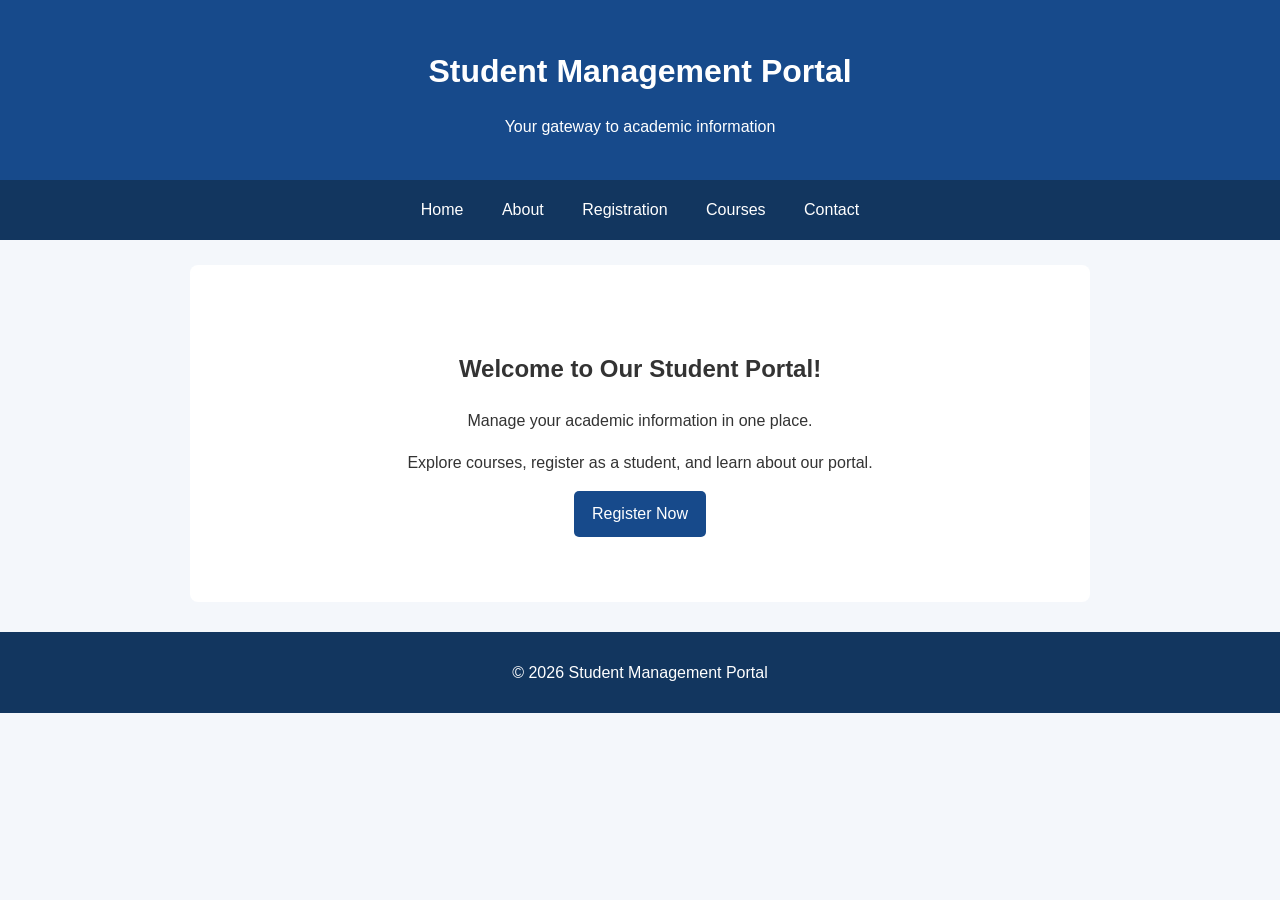
<file: index.html>
<!DOCTYPE html>
<html lang="en">
<head>
    <meta charset="UTF-8">
    <meta name="viewport" content="width=device-width, initial-scale=1.0">
    <title>Home | Student Portal</title>
    <link rel="stylesheet" href="style.css">
</head>
<body>
    <header>
        <h1>Student Management Portal</h1>
        <p>Your gateway to academic information</p>
    </header>

    <nav>
        <a href="index.html">Home</a>
        <a href="about.html">About</a>
        <a href="registration.html">Registration</a>
        <a href="courses.html">Courses</a>
        <a href="contact.html">Contact</a>
    </nav>

    <main class="hero">
        <h2>Welcome to Our Student Portal!</h2>
        <p>Manage your academic information in one place.</p>
        <p>Explore courses, register as a student, and learn about our portal.</p>
        <a class="button" href="registration.html">Register Now</a>
    </main>

    <footer>
        <p>&copy; 2026 Student Management Portal</p>
    </footer>
</body>
</html>
</file>
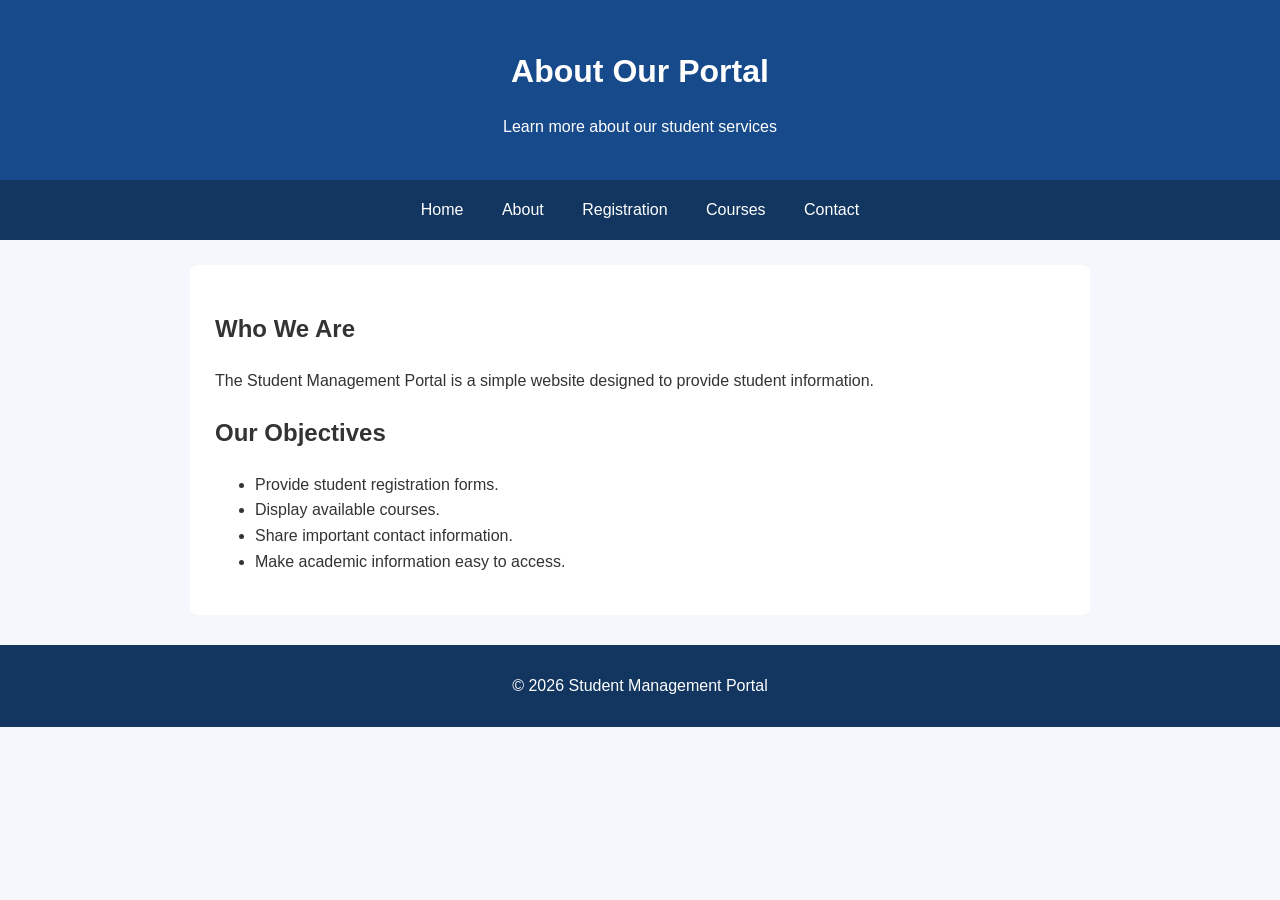
<file: about.html>
<!DOCTYPE html>
<html lang="en">
<head>
    <meta charset="UTF-8">
    <meta name="viewport" content="width=device-width, initial-scale=1.0">
    <title>About | Student Portal</title>
    <link rel="stylesheet" href="style.css">
</head>
<body>
    <header>
        <h1>About Our Portal</h1>
        <p>Learn more about our student services</p>
    </header>

    <nav>
        <a href="index.html">Home</a>
        <a href="about.html">About</a>
        <a href="registration.html">Registration</a>
        <a href="courses.html">Courses</a>
        <a href="contact.html">Contact</a>
    </nav>

    <main>
        <h2>Who We Are</h2>
        <p>The Student Management Portal is a simple
        website designed to provide student information.</p>

        <h2>Our Objectives</h2>
        <ul>
            <li>Provide student registration forms.</li>
            <li>Display available courses.</li>
            <li>Share important contact information.</li>
            <li>Make academic information easy to access.</li>
        </ul>
    </main>

    <footer>
        <p>&copy; 2026 Student Management Portal</p>
    </footer>
</body>
</html>
</file>
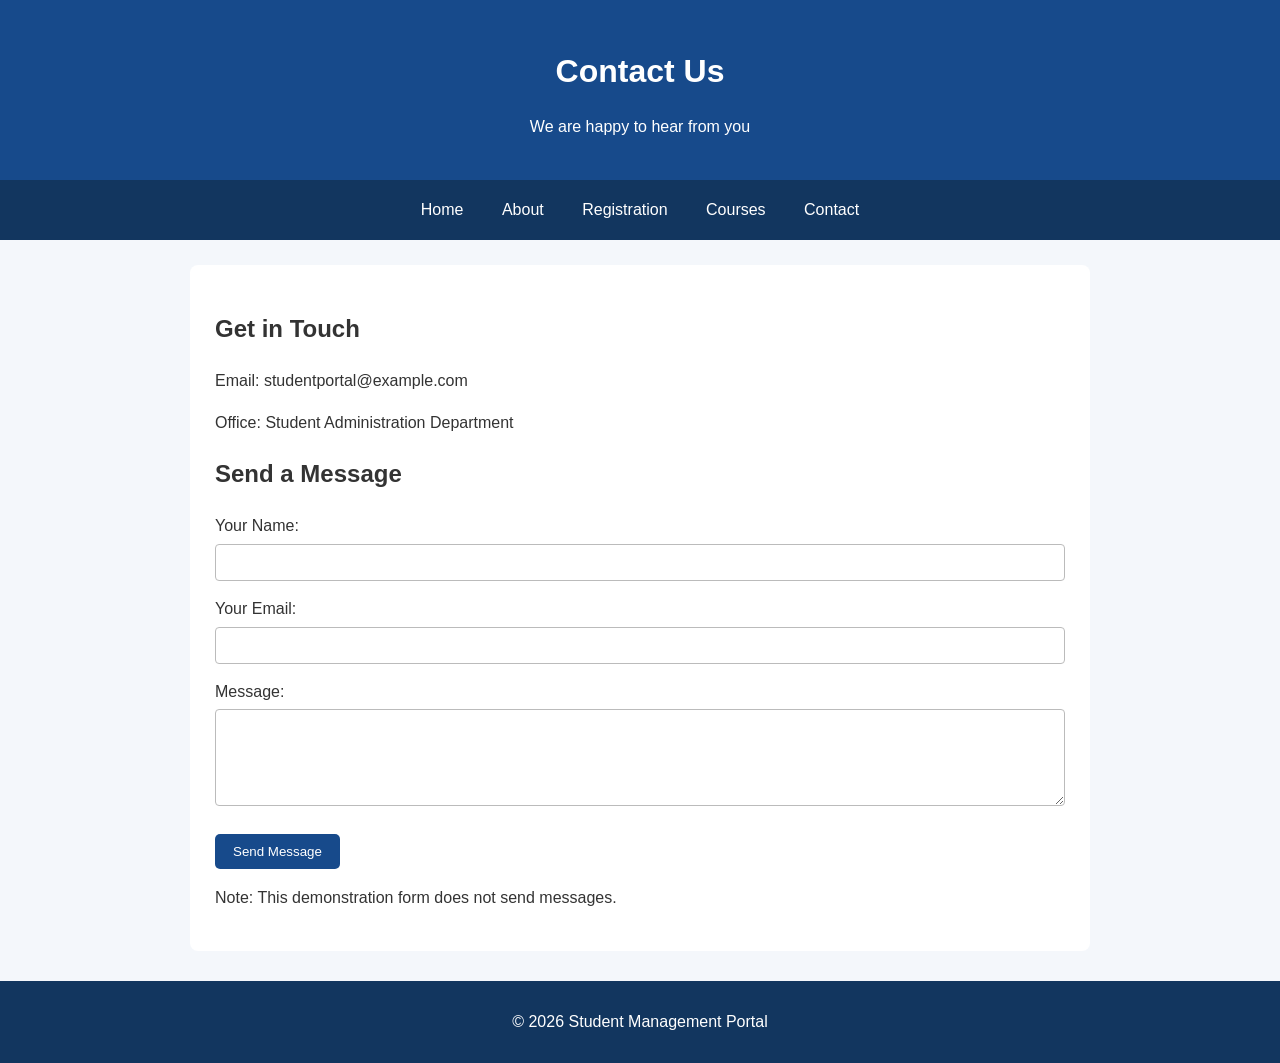
<file: contact.html>
<!DOCTYPE html>
<html lang="en">
<head>
    <meta charset="UTF-8">
    <meta name="viewport" content="width=device-width, initial-scale=1.0">
    <title>Contact | Student Portal</title>
    <link rel="stylesheet" href="style.css">
</head>
<body>
    <header>
        <h1>Contact Us</h1>
        <p>We are happy to hear from you</p>
    </header>

    <nav>
        <a href="index.html">Home</a>
        <a href="about.html">About</a>
        <a href="registration.html">Registration</a>
        <a href="courses.html">Courses</a>
        <a href="contact.html">Contact</a>
    </nav>

    <main>
        <h2>Get in Touch</h2>
        <p>Email: studentportal@example.com</p>
        <p>Office: Student Administration Department</p>

        <h2>Send a Message</h2>
        <form>
            <label for="name">Your Name:</label>
            <input type="text" id="name" name="name" required>

            <label for="email">Your Email:</label>
            <input type="email" id="email" name="email" required>

            <label for="message">Message:</label>
            <textarea id="message" name="message" rows="5" required></textarea>

            <button type="submit">Send Message</button>
        </form>

        <p>Note: This demonstration form does not send messages.</p>
    </main>

    <footer>
        <p>&copy; 2026 Student Management Portal</p>
    </footer>
</body>
</html>
</file>
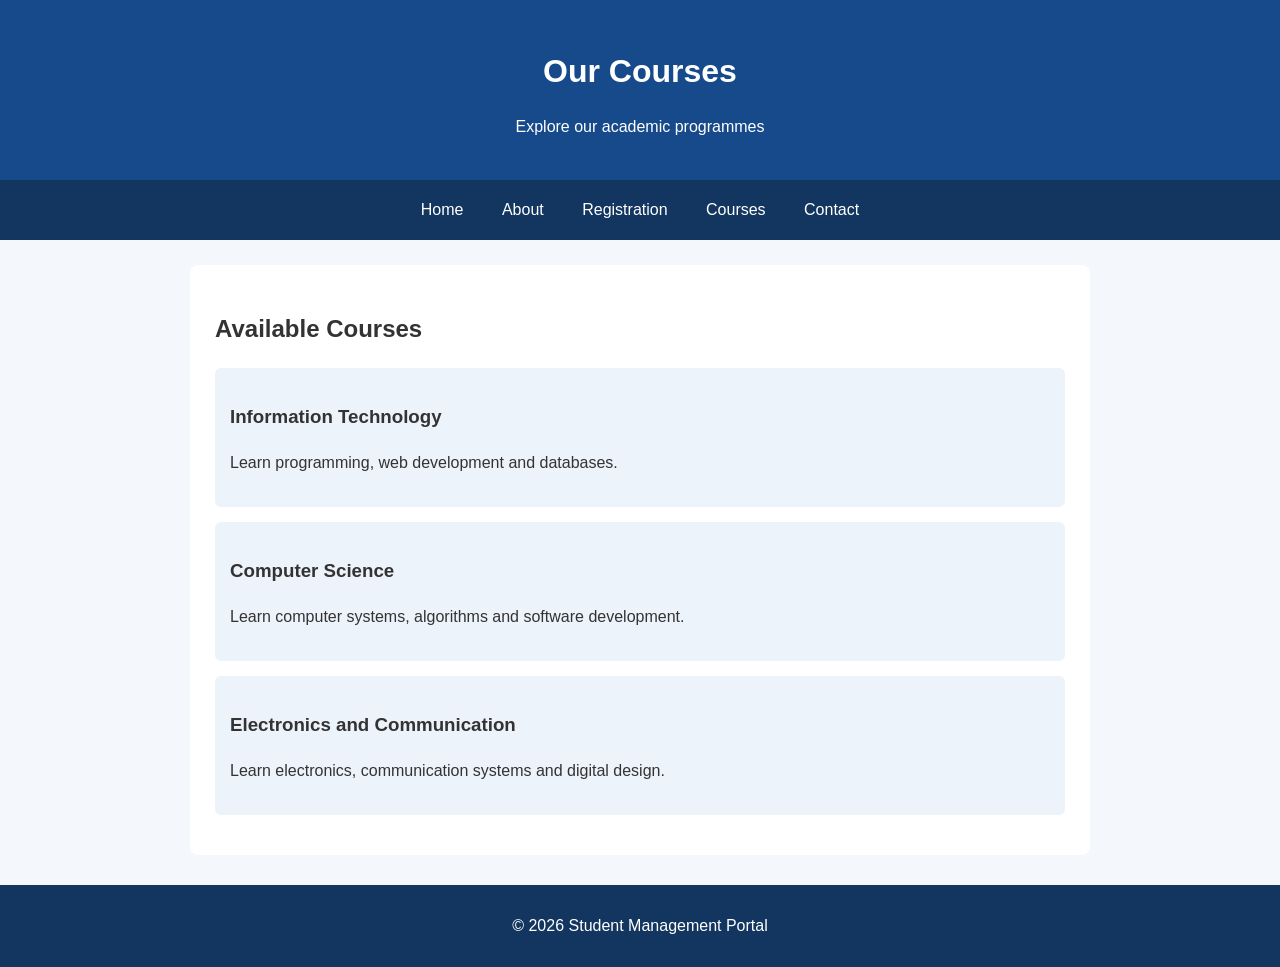
<file: courses.html>
<!DOCTYPE html>
<html lang="en">
<head>
    <meta charset="UTF-8">
    <meta name="viewport" content="width=device-width, initial-scale=1.0">
    <title>Courses | Student Portal</title>
    <link rel="stylesheet" href="style.css">
</head>
<body>
    <header>
        <h1>Our Courses</h1>
        <p>Explore our academic programmes</p>
    </header>

    <nav>
        <a href="index.html">Home</a>
        <a href="about.html">About</a>
        <a href="registration.html">Registration</a>
        <a href="courses.html">Courses</a>
        <a href="contact.html">Contact</a>
    </nav>

    <main>
        <h2>Available Courses</h2>

        <section class="course">
            <h3>Information Technology</h3>
            <p>Learn programming, web development and databases.</p>
        </section>

        <section class="course">
            <h3>Computer Science</h3>
            <p>Learn computer systems, algorithms and software development.</p>
        </section>

        <section class="course">
            <h3>Electronics and Communication</h3>
            <p>Learn electronics, communication systems and digital design.</p>
        </section>
    </main>

    <footer>
        <p>&copy; 2026 Student Management Portal</p>
    </footer>
</body>
</html>
</file>
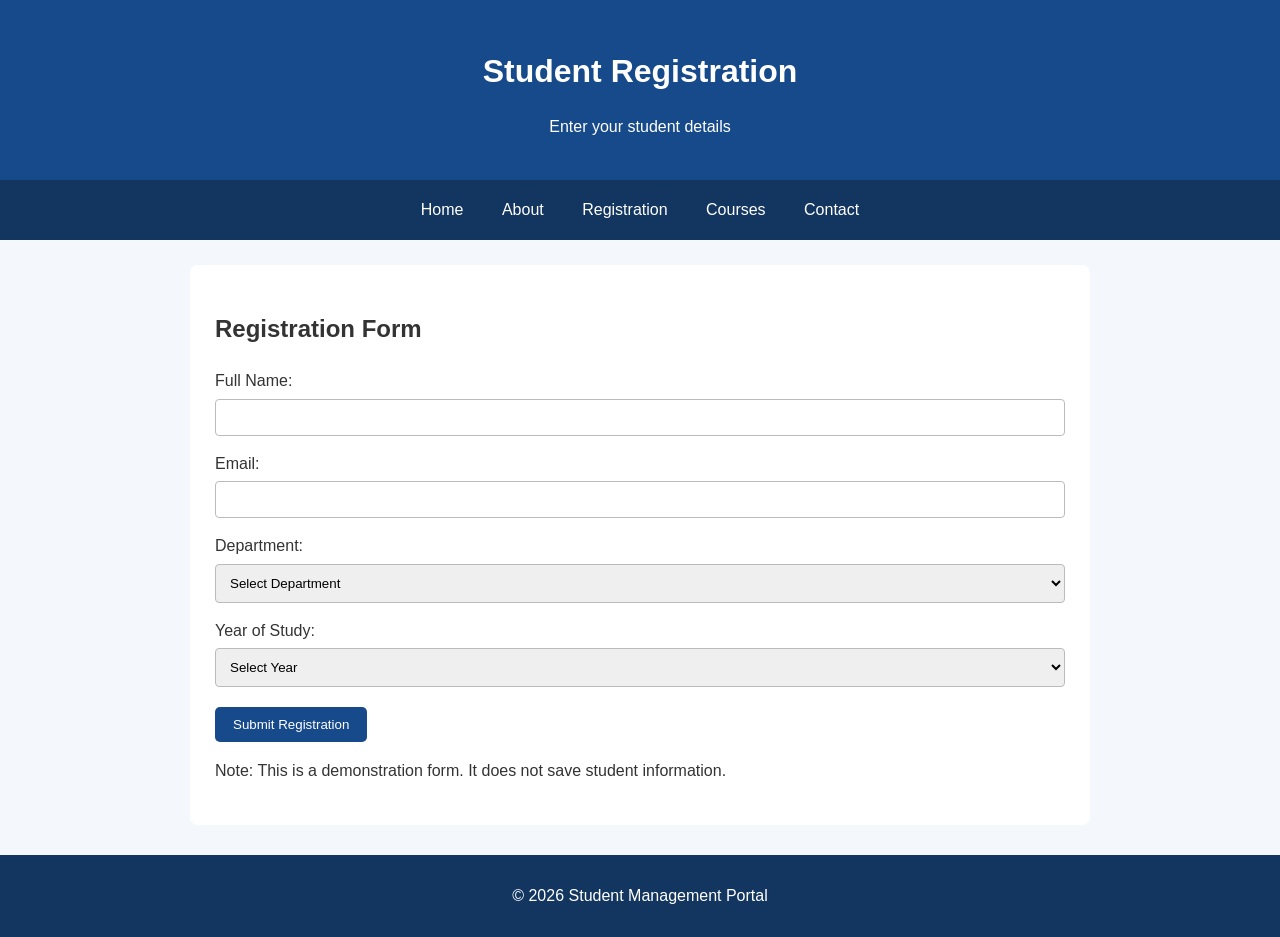
<file: registration.html>
<!DOCTYPE html>
<html lang="en">
<head>
    <meta charset="UTF-8">
    <meta name="viewport" content="width=device-width, initial-scale=1.0">
    <title>Registration | Student Portal</title>
    <link rel="stylesheet" href="style.css">
</head>
<body>
    <header>
        <h1>Student Registration</h1>
        <p>Enter your student details</p>
    </header>

    <nav>
        <a href="index.html">Home</a>
        <a href="about.html">About</a>
        <a href="registration.html">Registration</a>
        <a href="courses.html">Courses</a>
        <a href="contact.html">Contact</a>
    </nav>

    <main>
        <h2>Registration Form</h2>

        <form>
            <label for="name">Full Name:</label>
            <input type="text" id="name" name="name" required>

            <label for="email">Email:</label>
            <input type="email" id="email" name="email" required>

            <label for="department">Department:</label>
            <select id="department" name="department" required>
                <option value="">Select Department</option>
                <option value="IT">Information Technology</option>
                <option value="CSE">Computer Science</option>
                <option value="ECE">Electronics and Communication</option>
            </select>

            <label for="year">Year of Study:</label>
            <select id="year" name="year" required>
                <option value="">Select Year</option>
                <option value="1">First Year</option>
                <option value="2">Second Year</option>
                <option value="3">Third Year</option>
                <option value="4">Fourth Year</option>
            </select>

            <button type="submit">Submit Registration</button>
        </form>

        <p>Note: This is a demonstration form.
        It does not save student information.</p>
    </main>

    <footer>
        <p>&copy; 2026 Student Management Portal</p>
    </footer>
</body>
</html>
</file>
<file: style.css>
body {
    font-family: Arial, sans-serif;
    margin: 0;
    background-color: #f4f7fb;
    color: #333;
    line-height: 1.6;
}

header {
    background-color: #174a8b;
    color: white;
    text-align: center;
    padding: 25px 15px;
}

header h1 {
    margin-bottom: 5px;
}

nav {
    background-color: #12365f;
    text-align: center;
    padding: 12px;
}

nav a {
    color: white;
    text-decoration: none;
    margin: 0 12px;
    display: inline-block;
    padding: 5px;
}

nav a:hover {
    background-color: #2869ad;
    border-radius: 4px;
}

main {
    max-width: 850px;
    margin: 25px auto;
    padding: 25px;
    background-color: white;
    border-radius: 8px;
}

.hero {
    text-align: center;
    padding: 65px 25px;
}

.button,
button {
    display: inline-block;
    background-color: #174a8b;
    color: white;
    padding: 10px 18px;
    border: none;
    border-radius: 5px;
    text-decoration: none;
    cursor: pointer;
}

label {
    display: block;
    margin-top: 15px;
}

input,
select,
textarea {
    width: 100%;
    padding: 10px;
    margin-top: 5px;
    box-sizing: border-box;
    border: 1px solid #bbb;
    border-radius: 4px;
}

button {
    margin-top: 20px;
}

.course {
    background-color: #edf3fb;
    padding: 15px;
    margin: 15px 0;
    border-radius: 6px;
}

footer {
    background-color: #12365f;
    color: white;
    text-align: center;
    padding: 12px;
    margin-top: 30px;
}

@media (max-width: 600px) {
    nav a {
        margin: 4px;
    }

    main {
        margin: 15px;
        padding: 18px;
    }
}
</file>
